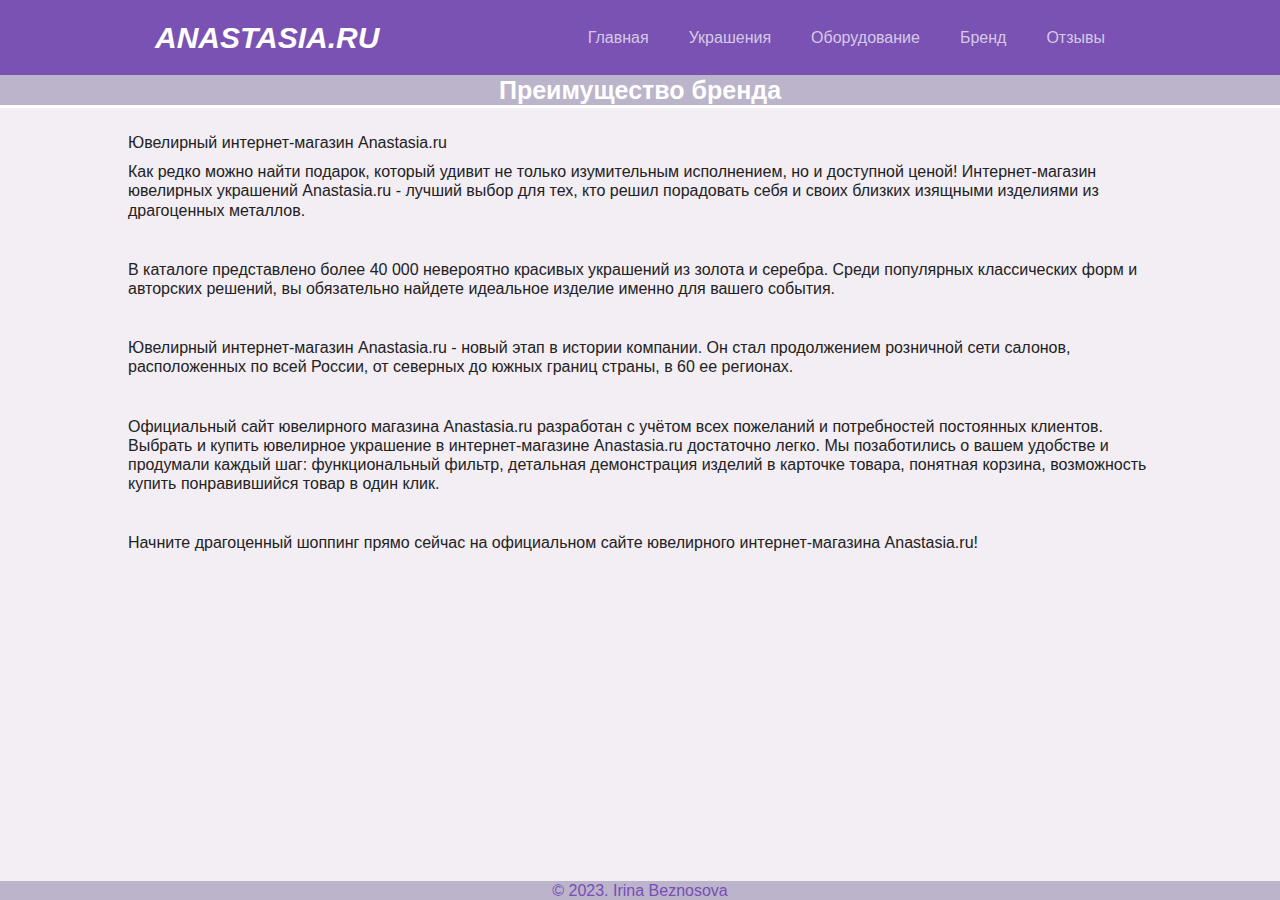
<file: brand.html>
<!DOCTYPE html>
<html lang="ru">

<head>
    <meta charset="UTF-8" />
    <meta http-equiv="X-UA-Compatible" content="IE=edge" />
    <meta name="viewport" content="width=device-width, initial-scale=1.0" />
    <link rel="stylesheet" href="./pages/index.css">
</head>


<body class="body">
    <nav class="navbar">
        <div class="container">
            <div class="navbar__wrap">
                <div class="hamb">
                    <div class="hamb__field" id="hamb">
                        <span class="bar"></span>
                        <span class="bar"></span>
                        <span class="bar"></span>
                    </div>
                </div>
                <a href="#" class="logo" id="logo">Anastasia.ru </a>
                <ul class="menu" id="menu">
                    <li><a href="index.html">Главная</a></li>
                    <li><a href="decorating.html">Украшения</a></li>
                    <li><a href="equipment.html">Оборудование</a></li>
                    <li><a href="brand.html">Бренд</a></li>
                    <li><a href="reviews.html">Отзывы</a></li>
                   
                </ul>
            </div>
        </div>
    </nav>

    <div class="popup" id="popup"></div>



    <header class="header">
        <div class="container">
            <div class="content">
                <h1>Преимущество бренда</h1>
            </div>
        </div>
    </header>

    <main class="main"> 
        <section class="history">
            <div class="history__title">
                <h1 class="history__heading">Ювелирный интернет-магазин Anastasia.ru</h1>
            </div>
            <p>Как редко можно найти подарок, который удивит не только изумительным исполнением, но и доступной ценой!
                Интернет-магазин ювелирных украшений Anastasia.ru - лучший выбор для тех, кто решил порадовать себя и
                своих близких изящными изделиями из драгоценных металлов. </p>
            <p>В каталоге представлено более 40 000 невероятно красивых украшений из золота и серебра. Среди популярных
                классических форм и авторских решений, вы обязательно найдете идеальное изделие именно для вашего
                события.</p>
            <div class="history__text">
                <p>Ювелирный интернет-магазин Anastasia.ru - новый этап в истории компании. Он стал продолжением
                    розничной сети салонов, расположенных по всей России, от северных до южных границ страны, в 60 ее
                    регионах. </p>
                <p>Официальный сайт ювелирного магазина Anastasia.ru разработан с учётом всех пожеланий и потребностей
                    постоянных клиентов. Выбрать и купить ювелирное украшение в интернет-магазине Anastasia.ru
                    достаточно
                    легко. Мы позаботились о вашем удобстве и продумали каждый шаг: функциональный фильтр, детальная
                    демонстрация изделий в карточке товара, понятная корзина, возможность купить понравившийся товар в
                    один клик.</p>
                <p>Начните драгоценный шоппинг прямо сейчас на официальном сайте ювелирного интернет-магазина
                    Anastasia.ru!</p>
            </div>

        </section>


    </main>
    <footer class="footer">
        <div class="container">
            <div class="content">
                &copy; 2023. Irina Beznosova
            </div>
        </div>
    </footer>
    <script type="text/javaScript" src="./scripts/script.js"></script>
</body>

</html>
</file>
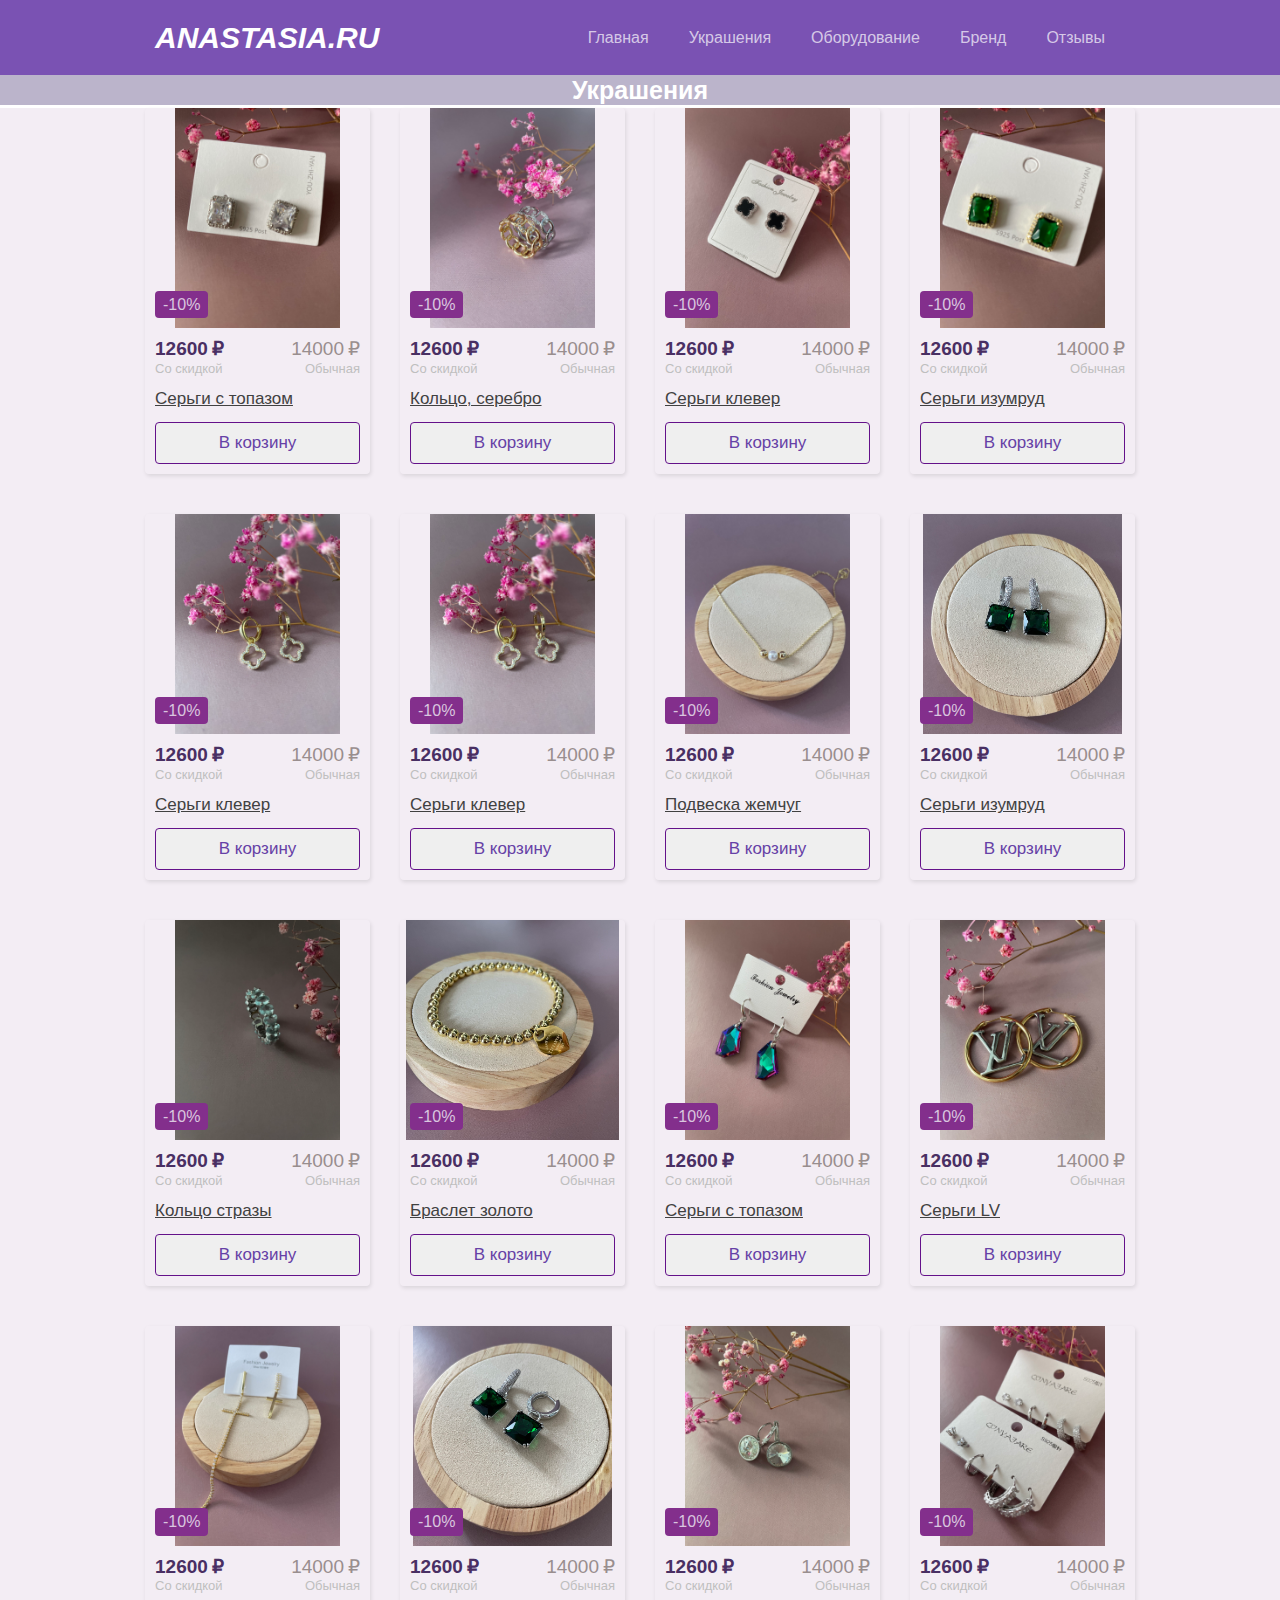
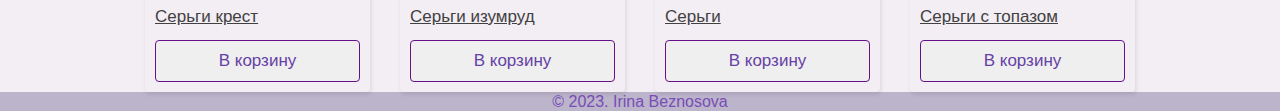
<file: decorating.html>
<!DOCTYPE html>
<html lang="ru">

<head>
    <meta charset="UTF-8" />
    <meta http-equiv="X-UA-Compatible" content="IE=edge" />
    <meta name="viewport" content="width=device-width, initial-scale=1.0" />
    <link rel="stylesheet" href="./pages/index.css">
</head>


<body class="body">
    <nav class="navbar">
        <div class="container">
            <div class="navbar__wrap">
                <div class="hamb">
                    <div class="hamb__field" id="hamb">
                        <span class="bar"></span>
                        <span class="bar"></span>
                        <span class="bar"></span>
                    </div>
                </div>
                <a href="#" class="logo" id="logo">Anastasia.ru </a>
                <ul class="menu" id="menu">
                    <li><a href="index.html">Главная</a></li>
                    <li><a href="decorating.html">Украшения</a></li>
                    <li><a href="equipment.html">Оборудование</a></li>
                    <li><a href="brand.html">Бренд</a></li>
                    <li><a href="reviews.html">Отзывы</a></li>
                    
                </ul>
            </div>
        </div>
    </nav>

    <div class="popup" id="popup"></div>



    <header class="header">
        <div class="container">
            <div class="content">
                <h1>Украшения</h1>
            </div>
        </div>
    </header>

    <main class="main">
        <section class="group-cards">
            <div class="card">
                <div class="card__top">
                    <a href="#" class="card__image">
                        <img src="./img/cards__element/1.jpeg" alt="Серьги с топазом" />
                    </a>
                    <div class="card__label">-10%</div>
                </div>

                <div class="card__bottom">
                    <div class="card__prices">
                        <div class="card__price card__price--discount">12600</div>
                        <div class="card__price card__price--common">14000</div>
                    </div>
                    <a href="#" class="card__title">Серьги с топазом</a>
                    <button class="card__add">В корзину</button>
                </div>
            </div>
     
            <div class="card">
                <div class="card__top">
                    <a href="#" class="card__image">
                        <img src="./img/cards__element/2.jpeg" alt="Серьги с топазом" />
                    </a>
                    <div class="card__label">-10%</div>
                </div>

                <div class="card__bottom">
                    <div class="card__prices">
                        <div class="card__price card__price--discount">12600</div>
                        <div class="card__price card__price--common">14000</div>
                    </div>
                    <a href="#" class="card__title">Кольцо, серебро</a>
                    <button class="card__add">В корзину</button>
                </div>
            </div>
       
            <div class="card">
                <div class="card__top">
                    <a href="#" class="card__image">
                        <img src="./img/cards__element/3.jpeg" alt="Серьги с топазом" />
                    </a>
                    <div class="card__label">-10%</div>
                </div>

                <div class="card__bottom">
                    <div class="card__prices">
                        <div class="card__price card__price--discount">12600</div>
                        <div class="card__price card__price--common">14000</div>
                    </div>
                    <a href="#" class="card__title">Серьги клевер</a>
                    <button class="card__add">В корзину</button>
                </div>
            </div>
       
            <div class="card">
                <div class="card__top">
                    <a href="#" class="card__image">
                        <img src="./img/cards__element/4.jpeg" alt="Серьги с топазом" />
                    </a>
                    <div class="card__label">-10%</div>
                </div>

                <div class="card__bottom">
                    <div class="card__prices">
                        <div class="card__price card__price--discount">12600</div>
                        <div class="card__price card__price--common">14000</div>
                    </div>
                    <a href="#" class="card__title">Серьги изумруд</a>
                    <button class="card__add">В корзину</button>
                </div>
            </div>
       
            <div class="card">
                <div class="card__top">
                    <a href="#" class="card__image">
                        <img src="./img/cards__element/5.jpeg" alt="Серьги с топазом" />
                    </a>
                    <div class="card__label">-10%</div>
                </div>

                <div class="card__bottom">
                    <div class="card__prices">
                        <div class="card__price card__price--discount">12600</div>
                        <div class="card__price card__price--common">14000</div>
                    </div>
                    <a href="#" class="card__title">Серьги клевер</a>
                    <button class="card__add">В корзину</button>
                </div>
            </div>

            <div class="card">
                <div class="card__top">
                    <a href="#" class="card__image">
                        <img src="./img/cards__element/5.jpeg" alt="Серьги с топазом" />
                    </a>
                    <div class="card__label">-10%</div>
                </div>

                <div class="card__bottom">
                    <div class="card__prices">
                        <div class="card__price card__price--discount">12600</div>
                        <div class="card__price card__price--common">14000</div>
                    </div>
                    <a href="#" class="card__title">Серьги клевер</a>
                    <button class="card__add">В корзину</button>
                </div>
            </div>
      
            <div class="card">
                <div class="card__top">
                    <a href="#" class="card__image">
                        <img src="./img/cards__element/6.jpeg" alt="Серьги с топазом" />
                    </a>
                    <div class="card__label">-10%</div>
                </div>

                <div class="card__bottom">
                    <div class="card__prices">
                        <div class="card__price card__price--discount">12600</div>
                        <div class="card__price card__price--common">14000</div>
                    </div>
                    <a href="#" class="card__title">Подвеска жемчуг</a>
                    <button class="card__add">В корзину</button>
                </div>
            </div>
       
            <div class="card">
                <div class="card__top">
                    <a href="#" class="card__image">
                        <img src="./img/cards__element/7.jpeg" alt="Серьги с топазом" />
                    </a>
                    <div class="card__label">-10%</div>
                </div>

                <div class="card__bottom">
                    <div class="card__prices">
                        <div class="card__price card__price--discount">12600</div>
                        <div class="card__price card__price--common">14000</div>
                    </div>
                    <a href="#" class="card__title">Серьги изумруд</a>
                    <button class="card__add">В корзину</button>
                </div>
            </div>
      
            <div class="card">
                <div class="card__top">
                    <a href="#" class="card__image">
                        <img src="./img/cards__element/8.jpeg" alt="Серьги с топазом" />
                    </a>
                    <div class="card__label">-10%</div>
                </div>

                <div class="card__bottom">
                    <div class="card__prices">
                        <div class="card__price card__price--discount">12600</div>
                        <div class="card__price card__price--common">14000</div>
                    </div>
                    <a href="#" class="card__title">Кольцо стразы</a>
                    <button class="card__add">В корзину</button>
                </div>
            </div>
        
            <div class="card">
                <div class="card__top">
                    <a href="#" class="card__image">
                        <img src="./img/cards__element/9.jpeg" alt="Серьги с топазом" />
                    </a>
                    <div class="card__label">-10%</div>
                </div>

                <div class="card__bottom">
                    <div class="card__prices">
                        <div class="card__price card__price--discount">12600</div>
                        <div class="card__price card__price--common">14000</div>
                    </div>
                    <a href="#" class="card__title">Браслет золото</a>
                    <button class="card__add">В корзину</button>
                </div>
            </div>
      
            <div class="card">
                <div class="card__top">
                    <a href="#" class="card__image">
                        <img src="./img/cards__element/10.jpeg" alt="Серьги с топазом" />
                    </a>
                    <div class="card__label">-10%</div>
                </div>

                <div class="card__bottom">
                    <div class="card__prices">
                        <div class="card__price card__price--discount">12600</div>
                        <div class="card__price card__price--common">14000</div>
                    </div>
                    <a href="#" class="card__title">Серьги с топазом</a>
                    <button class="card__add">В корзину</button>
                </div>
            </div>
        
            <div class="card">
                <div class="card__top">
                    <a href="#" class="card__image">
                        <img src="./img/cards__element/11.jpeg" alt="Серьги с топазом" />
                    </a>
                    <div class="card__label">-10%</div>
                </div>

                <div class="card__bottom">
                    <div class="card__prices">
                        <div class="card__price card__price--discount">12600</div>
                        <div class="card__price card__price--common">14000</div>
                    </div>
                    <a href="#" class="card__title">Серьги LV</a>
                    <button class="card__add">В корзину</button>
                </div>
            </div>
        
            <div class="card">
                <div class="card__top">
                    <a href="#" class="card__image">
                        <img src="./img/cards__element/12.jpeg" alt="Серьги с топазом" />
                    </a>
                    <div class="card__label">-10%</div>
                </div>

                <div class="card__bottom">
                    <div class="card__prices">
                        <div class="card__price card__price--discount">12600</div>
                        <div class="card__price card__price--common">14000</div>
                    </div>
                    <a href="#" class="card__title">Серьги крест</a>
                    <button class="card__add">В корзину</button>
                </div>
            </div>

            <div class="card">
                <div class="card__top">
                    <a href="#" class="card__image">
                        <img src="./img/cards__element/13.jpeg" alt="Серьги с топазом" />
                    </a>
                    <div class="card__label">-10%</div>
                </div>

                <div class="card__bottom">
                    <div class="card__prices">
                        <div class="card__price card__price--discount">12600</div>
                        <div class="card__price card__price--common">14000</div>
                    </div>
                    <a href="#" class="card__title">Серьги изумруд</a>
                    <button class="card__add">В корзину</button>
                </div>
            </div>

            <div class="card">
                <div class="card__top">
                    <a href="#" class="card__image">
                        <img src="./img/cards__element/14.jpeg" alt="Серьги с топазом" />
                    </a>
                    <div class="card__label">-10%</div>
                </div>

                <div class="card__bottom">
                    <div class="card__prices">
                        <div class="card__price card__price--discount">12600</div>
                        <div class="card__price card__price--common">14000</div>
                    </div>
                    <a href="#" class="card__title">Серьги </a>
                    <button class="card__add">В корзину</button>
                </div>
            </div>

            <div class="card">
                <div class="card__top">
                    <a href="#" class="card__image">
                        <img src="./img/cards__element/15.jpeg" alt="Серьги набор" />
                    </a>
                    <div class="card__label">-10%</div>
                </div>

                <div class="card__bottom">
                    <div class="card__prices">
                        <div class="card__price card__price--discount">12600</div>
                        <div class="card__price card__price--common">14000</div>
                    </div>
                    <a href="#" class="card__title">Серьги с топазом</a>
                    <button class="card__add">В корзину</button>
                </div>
            </div>

        </section>

    </main>
    <footer class="footer">
        <div class="container">
            <div class="content">
                &copy; 2023. Irina Beznosova
            </div>
        </div>
    </footer>
    <script type="text/javaScript" src="./scripts/script.js"></script>
</body>

</html>
</file>
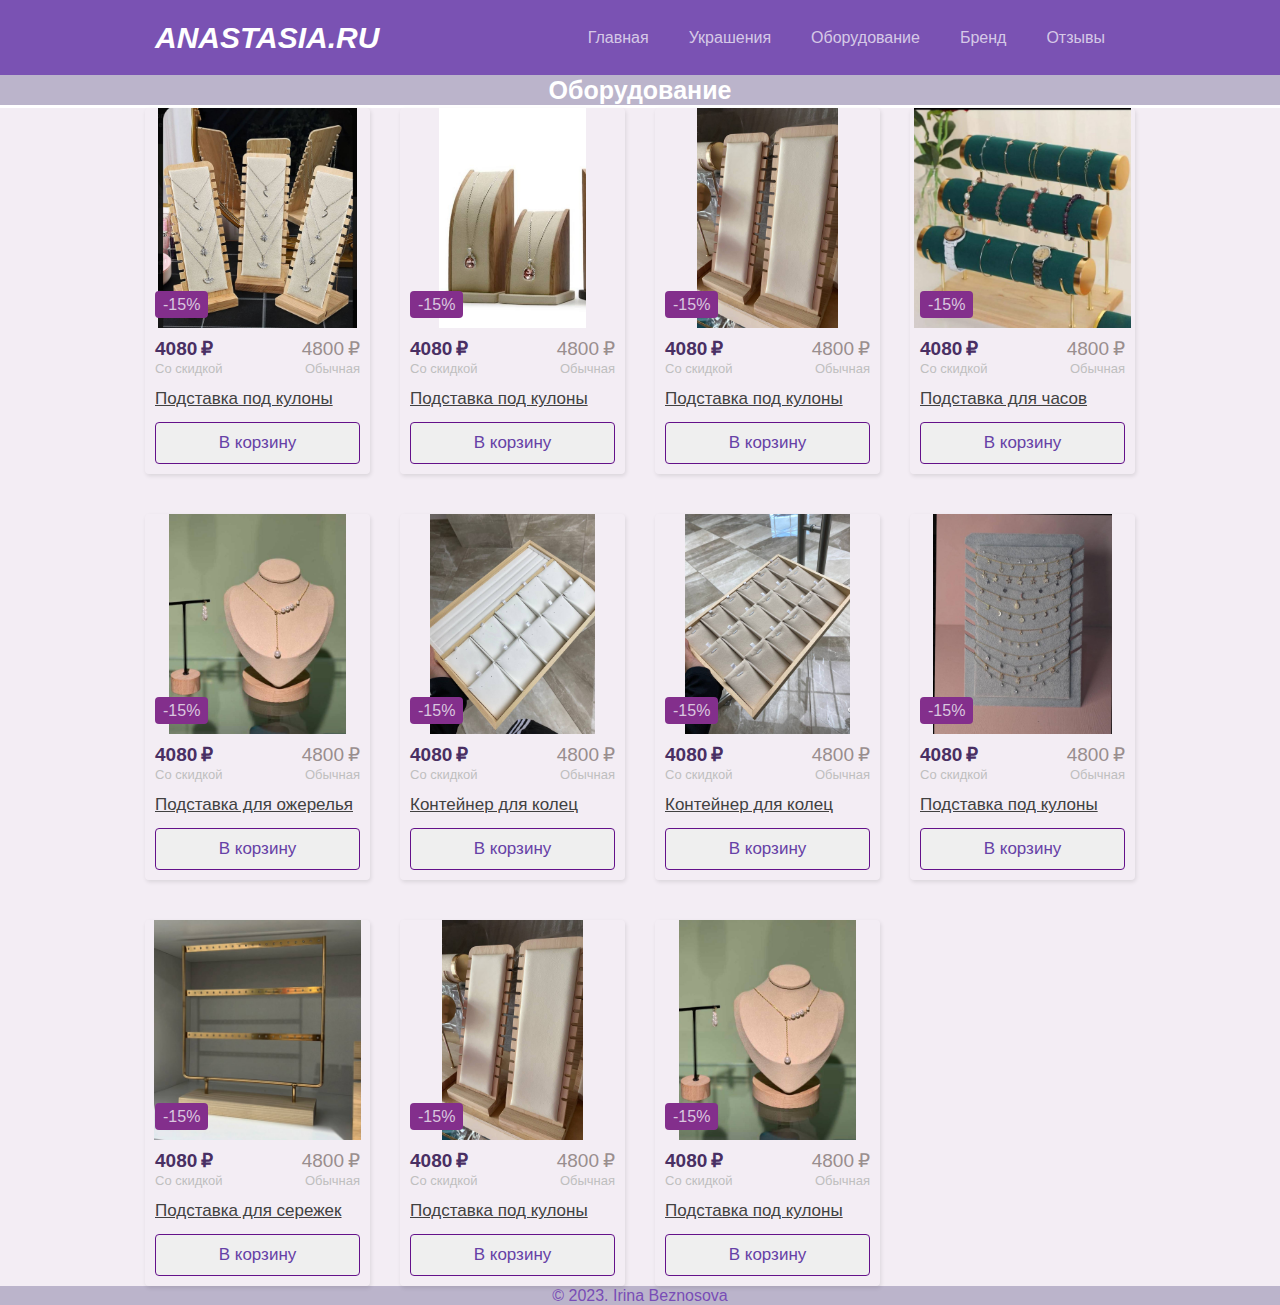
<file: equipment.html>
<!DOCTYPE html>
<html lang="ru">

<head>
    <meta charset="UTF-8" />
    <meta http-equiv="X-UA-Compatible" content="IE=edge" />
    <meta name="viewport" content="width=device-width, initial-scale=1.0" />
    <link rel="stylesheet" href="./pages/index.css">
</head>


<body class="body">
    <nav class="navbar">
        <div class="container">
            <div class="navbar__wrap">
                <div class="hamb">
                    <div class="hamb__field" id="hamb">
                        <span class="bar"></span>
                        <span class="bar"></span>
                        <span class="bar"></span>
                    </div>
                </div>
                <a href="#" class="logo" id="logo">Anastasia.ru </a>
                <ul class="menu" id="menu">
                    <li><a href="index.html">Главная</a></li>
                    <li><a href="decorating.html">Украшения</a></li>
                    <li><a href="equipment.html">Оборудование</a></li>
                    <li><a href="brand.html">Бренд</a></li>
                    <li><a href="reviews.html">Отзывы</a></li>
                    
                </ul>
            </div>
        </div>
    </nav>

    <div class="popup" id="popup"></div>



    <header class="header">
        <div class="container">
            <div class="content">
                <h1>Оборудование</h1>
            </div>
        </div>
    </header>

    <main class="main">
        <section class="group-cards">
        
            <div class="card">
                <div class="card__top">
                    <a href="#" class="card__image">
                        <img src="./img/equipment/image-26-07-23-11-48-2.jpeg" alt="Подставка под кулоны" />
                    </a>
                    <div class="card__label">-15%</div>
                </div>

                <div class="card__bottom">
                    <div class="card__prices">
                        <div class="card__price card__price--discount">4080</div>
                        <div class="card__price card__price--common">4800</div>
                    </div>
                    <a href="#" class="card__title">Подставка под кулоны</a>
                    <button class="card__add">В корзину</button>
                </div>
            </div>
       
            <div class="card">
                <div class="card__top">
                    <a href="#" class="card__image">
                        <img src="./img/equipment/image-26-07-23-11-48-3.jpeg" alt="Подставка под кулоны" />
                    </a>
                    <div class="card__label">-15%</div>
                </div>

                <div class="card__bottom">
                    <div class="card__prices">
                        <div class="card__price card__price--discount">4080</div>
                        <div class="card__price card__price--common">4800</div>
                    </div>
                    <a href="#" class="card__title">Подставка под кулоны</a>
                    <button class="card__add">В корзину</button>
                </div>
            </div>
       
            <div class="card">
                <div class="card__top">
                    <a href="#" class="card__image">
                        <img src="./img/equipment/image-26-07-23-11-48-4.jpeg" alt="Подставка под кулоны" />
                    </a>
                    <div class="card__label">-15%</div>
                </div>

                <div class="card__bottom">
                    <div class="card__prices">
                        <div class="card__price card__price--discount">4080</div>
                        <div class="card__price card__price--common">4800</div>
                    </div>
                    <a href="#" class="card__title">Подставка под кулоны</a>
                    <button class="card__add">В корзину</button>
                </div>
            </div>
       
            <div class="card">
                <div class="card__top">
                    <a href="#" class="card__image">
                        <img src="./img/equipment/image-26-07-23-11-48-5.jpeg" alt="подставка" />
                    </a>
                    <div class="card__label">-15%</div>
                </div>

                <div class="card__bottom">
                    <div class="card__prices">
                        <div class="card__price card__price--discount">4080</div>
                        <div class="card__price card__price--common">4800</div>
                    </div>
                    <a href="#" class="card__title">Подставка для часов</a>
                    <button class="card__add">В корзину</button>
                </div>
            </div>

            <div class="card">
                <div class="card__top">
                    <a href="#" class="card__image">
                        <img src="./img/equipment/image-26-07-23-11-48-7.jpeg" alt="Подставка" />
                    </a>
                    <div class="card__label">-15%</div>
                </div>

                <div class="card__bottom">
                    <div class="card__prices">
                        <div class="card__price card__price--discount">4080</div>
                        <div class="card__price card__price--common">4800</div>
                    </div>
                    <a href="#" class="card__title">Подставка для ожерелья</a>
                    <button class="card__add">В корзину</button>
                </div>
            </div>
      
            <div class="card">
                <div class="card__top">
                    <a href="#" class="card__image">
                        <img src="./img/equipment/image-26-07-23-11-48-8.jpeg" alt="Контейнер для колец" />
                    </a>
                    <div class="card__label">-15%</div>
                </div>

                <div class="card__bottom">
                    <div class="card__prices">
                        <div class="card__price card__price--discount">4080</div>
                        <div class="card__price card__price--common">4800</div>
                    </div>
                    <a href="#" class="card__title">Контейнер для колец</a>
                    <button class="card__add">В корзину</button>
                </div>
            </div>
       
                
            <div class="card">
                <div class="card__top">
                    <a href="#" class="card__image">
                        <img src="./img/equipment/image-26-07-23-11-48-10.jpeg" alt="Серьги с топазом" />
                    </a>
                    <div class="card__label">-15%</div>
                </div>

                <div class="card__bottom">
                    <div class="card__prices">
                        <div class="card__price card__price--discount">4080</div>
                        <div class="card__price card__price--common">4800</div>
                    </div>
                    <a href="#" class="card__title">Контейнер для колец</a>
                    <button class="card__add">В корзину</button>
                </div>
            </div>
        
            <div class="card">
                <div class="card__top">
                    <a href="#" class="card__image">
                        <img src="./img/equipment/image-26-07-23-11-48-11.jpeg" alt="Подставка под кулоны" />
                    </a>
                    <div class="card__label">-15%</div>
                </div>

                <div class="card__bottom">
                    <div class="card__prices">
                        <div class="card__price card__price--discount">4080</div>
                        <div class="card__price card__price--common">4800</div>
                    </div>
                    <a href="#" class="card__title">Подставка под кулоны</a>
                    <button class="card__add">В корзину</button>
                </div>
            </div>
      
            <div class="card">
                <div class="card__top">
                    <a href="#" class="card__image">
                        <img src="./img/equipment/image-26-07-23-11-48.jpeg" alt="Подставка под кулоны" />
                    </a>
                    <div class="card__label">-15%</div>
                </div>

                <div class="card__bottom">
                    <div class="card__prices">
                        <div class="card__price card__price--discount">4080</div>
                        <div class="card__price card__price--common">4800</div>
                    </div>
                    <a href="#" class="card__title">Подставка для сережек</a>
                    <button class="card__add">В корзину</button>
                </div>
            </div>
        
        
            <div class="card">
                <div class="card__top">
                    <a href="#" class="card__image">
                        <img src="./img/equipment/image-26-07-23-11-48-4.jpeg" alt="Серьги с топазом" />
                    </a>
                    <div class="card__label">-15%</div>
                </div>

                <div class="card__bottom">
                    <div class="card__prices">
                        <div class="card__price card__price--discount">4080</div>
                        <div class="card__price card__price--common">4800</div>
                    </div>
                    <a href="#" class="card__title">Подставка под кулоны</a>
                    <button class="card__add">В корзину</button>
                </div>
            </div>


            <div class="card">
                <div class="card__top">
                    <a href="#" class="card__image">
                        <img src="./img/equipment/image-26-07-23-11-48-7.jpeg" alt="Серьги с топазом" />
                    </a>
                    <div class="card__label">-15%</div>
                </div>

                <div class="card__bottom">
                    <div class="card__prices">
                        <div class="card__price card__price--discount">4080</div>
                        <div class="card__price card__price--common">4800</div>
                    </div>
                    <a href="#" class="card__title">Подставка под кулоны</a>
                    <button class="card__add">В корзину</button>
                </div>
            </div>


        </section>
         
    </main>
    <footer class="footer">
        <div class="container">
            <div class="content">
                &copy; 2023. Irina Beznosova
            </div>
        </div>
    </footer>
    <script type="text/javaScript" src="./scripts/script.js"></script>
</body>

</html>
</file>
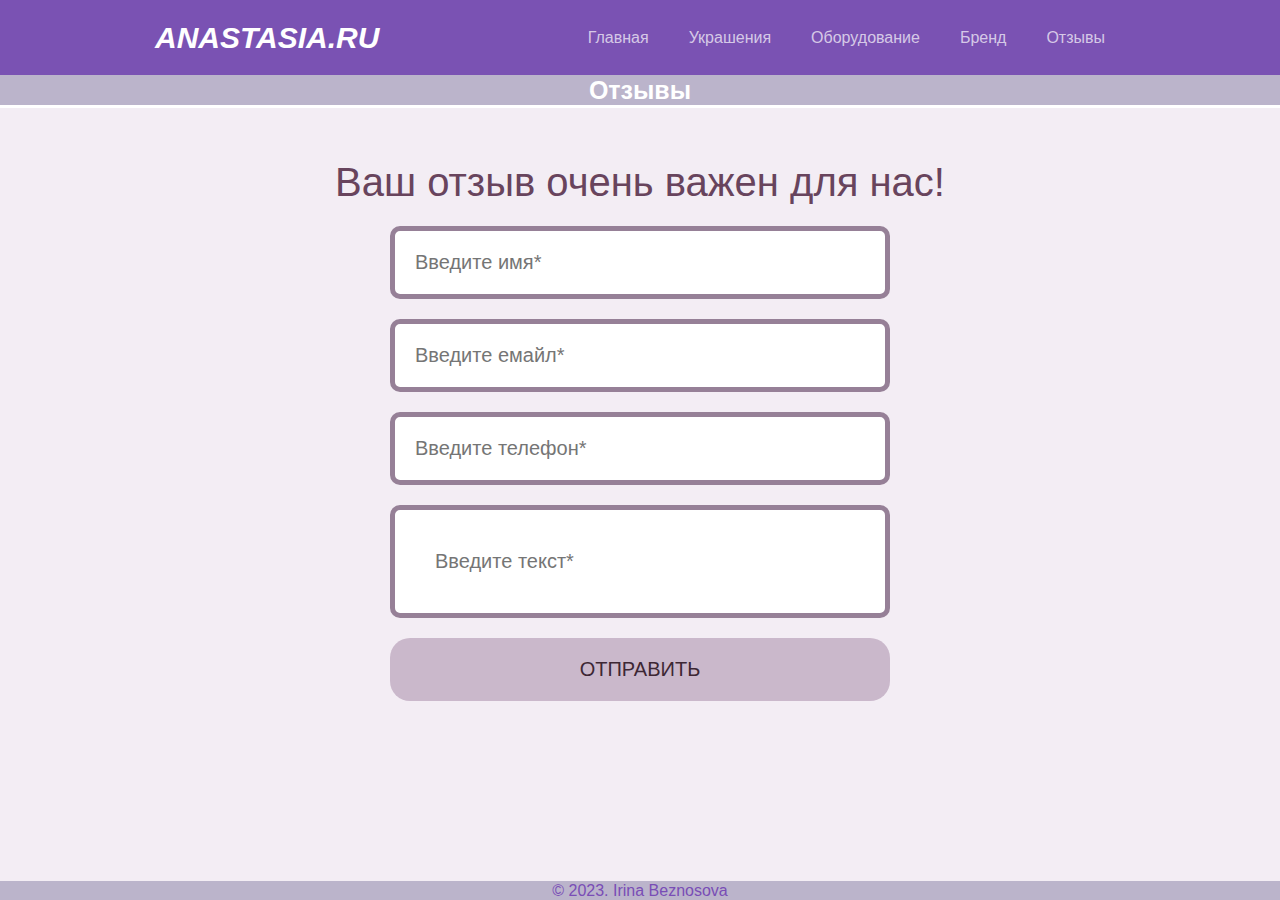
<file: reviews.html>
<!DOCTYPE html>
<html lang="ru">

<head>
    <meta charset="UTF-8" />
    <meta http-equiv="X-UA-Compatible" content="IE=edge" />
    <meta name="viewport" content="width=device-width, initial-scale=1.0" />
    <link rel="stylesheet" href="./pages/index.css">
</head>


<body class="body">
    <nav class="navbar">
        <div class="container">
            <div class="navbar__wrap">
                <div class="hamb">
                    <div class="hamb__field" id="hamb">
                        <span class="bar"></span>
                        <span class="bar"></span>
                        <span class="bar"></span>
                    </div>
                </div>
                <a href="#" class="logo" id="logo">Anastasia.ru </a>
                <ul class="menu" id="menu">
                    <li><a href="index.html">Главная</a></li>
                    <li><a href="decorating.html">Украшения</a></li>
                    <li><a href="equipment.html">Оборудование</a></li>
                    <li><a href="brand.html">Бренд</a></li>
                    <li><a href="reviews.html">Отзывы</a></li>
                    
                </ul>
            </div>
        </div>
    </nav>

    <div class="popup" id="popup"></div>



    <header class="header">
        <div class="container">
            <div class="content">
                <h1>Отзывы</h1>
            </div>
        </div>
    </header>
    <main class="main">
        <div class="container">
          <div class="content">
  
            <div class="form__wrap">
              <div class="form__title">Ваш отзыв очень важен для нас!</div>
  
              <form action="php/order.php" class="form form-order" method="POST">
                <div class="form__list">
                  <fieldset class="form__item">
                    <!--<lebel for=""
                    class="form__label">Ввудите имя</label>-->
                    <input type="text" name="username" placeholder="Введите имя*" required minlength="2" maxlength="32" class="form__inp">
                  </fieldset>
                  <fieldset class="form__item">
                    <input type="email" name="usermail" placeholder="Введите емайл*" required  class="form__inp">
                  </fieldset>
                  <fieldset class="form__item">
                    <input type="tel" name="userphone" placeholder="Введите телефон*" required pattern="^\+7[0-9]{10}$" class="form__inp">
                  </fieldset>
                  <fieldset class="form__item">
                    <input type="text" name="usertext" placeholder="Введите текст*" required class="form__inp-text">
                  </fieldset>
  
                  <fieldset class="form__item">
                    <button class="form__btn">ОТПРАВИТЬ</button>
                  </fieldset>
                </div>
              </form>
            </div>            
          </div>
        </div>
      </main>

    <footer class="footer">
        <div class="container">
            <div class="content">
                &copy; 2023. Irina Beznosova
            </div>
        </div>
    </footer>

    <script type="text/javaScript" src="./scripts/script.js"></script>
</body>

</html>
</file>
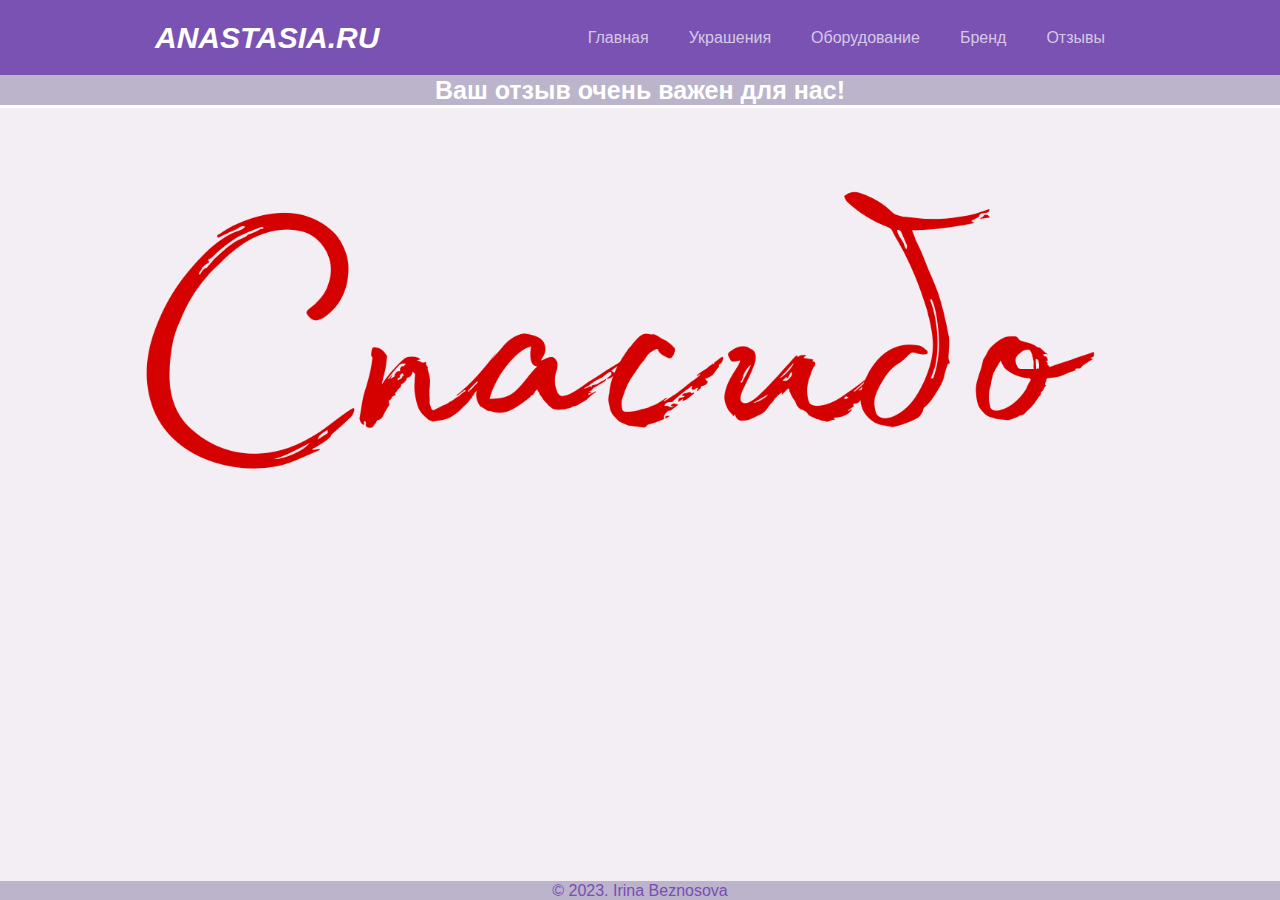
<file: thanks.html>
<!DOCTYPE html>
<html lang="ru">

<head>
    <meta charset="UTF-8" />
    <meta http-equiv="X-UA-Compatible" content="IE=edge" />
    <meta name="viewport" content="width=device-width, initial-scale=1.0" />
    <link rel="stylesheet" href="./pages/index.css">
</head>


<body class="body">
    <nav class="navbar">
        <div class="container">
            <div class="navbar__wrap">
                <div class="hamb">
                    <div class="hamb__field" id="hamb">
                        <span class="bar"></span>
                        <span class="bar"></span>
                        <span class="bar"></span>
                    </div>
                </div>
                <a href="#" class="logo" id="logo">Anastasia.ru </a>
                <ul class="menu" id="menu">
                    <li><a href="index.html">Главная</a></li>
                    <li><a href="decorating.html">Украшения</a></li>
                    <li><a href="equipment.html">Оборудование</a></li>
                    <li><a href="brand.html">Бренд</a></li>
                    <li><a href="reviews.html">Отзывы</a></li>
                
                </ul>
            </div>
        </div>
    </nav>

    <div class="popup" id="popup"></div>

    <header class="header">
        <div class="container">
            <div class="content">
                <h1>Ваш отзыв очень важен для нас!</h1>
            </div>
        </div>
    </header>

    <main class="main">
        <div class="image"><img src="./img/free-png.ru-290.png" ait="Спрасибо!"></div>
        </div>
    </main>
    <footer class="footer">
        <div class="container">
            <div class="content">
                &copy; 2023. Irina Beznosova
            </div>
        </div>
    </footer>
    <script type="text/javaScript" src="./scripts/script.js"></script>
</body>

</html>
</file>
<file: pages/index.css>
@import url(../styles/normalize.css);
@import url(../styles/reset.css);
@import url(../styles/styles-menu.css);
@import url(../styles/styles-slider.css);
@import url(../styles/styles-reviews.css);
@import url(../styles/decoratind.css);
@import url(../styles/brand.css);
</file>
